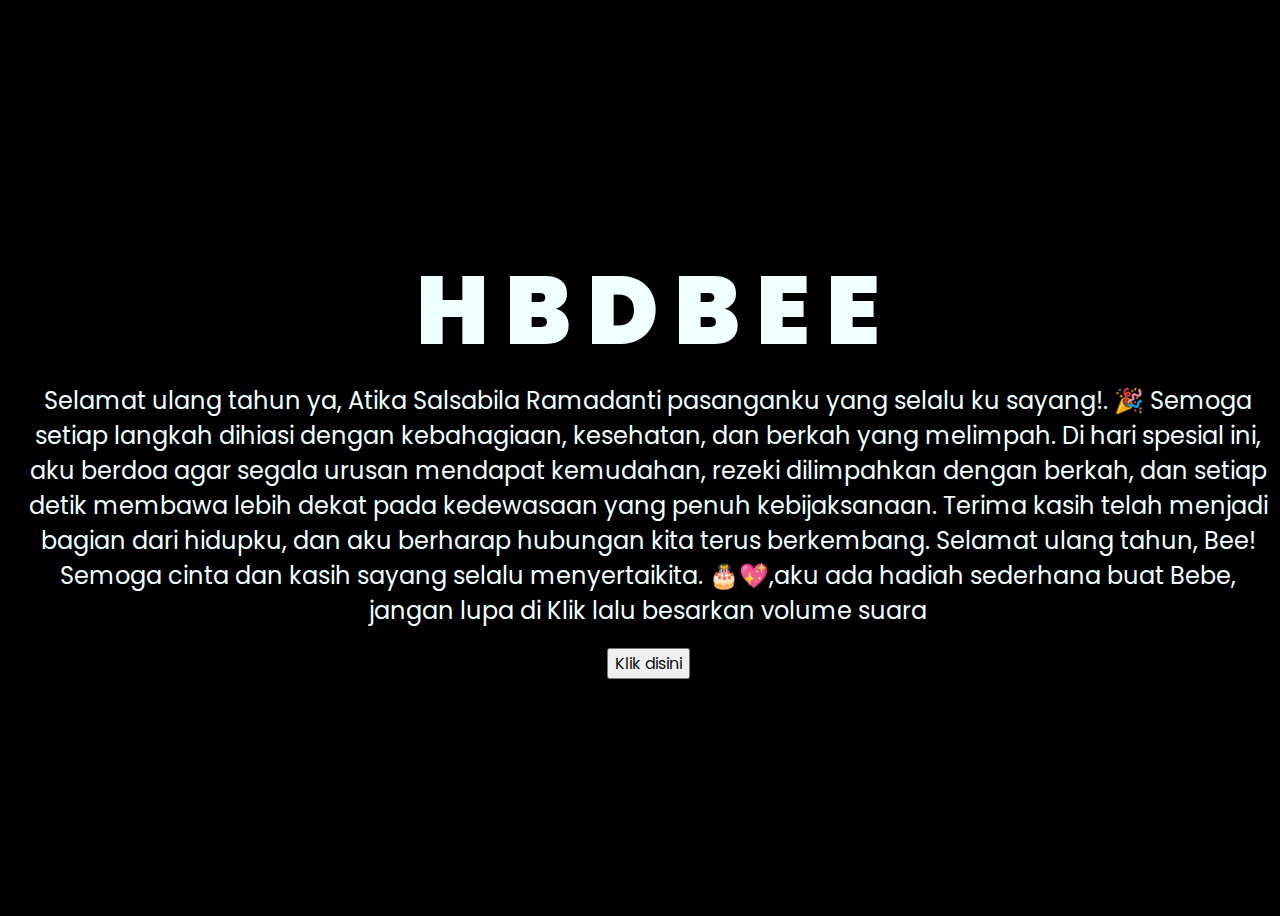
<file: kado-main/index.html>
<!DOCTYPE html>
<html lang="en">
<head>
    <meta charset="UTF-8">
    <meta http-equiv="X-UA-Compatible" content="IE=edge">
    <meta name="viewport" content="width=device-width, initial-scale=1.0">
    <link rel="stylesheet" href="css/style.css">
    <link rel="icon" href="img/flowers.png" type="image/x-icon">
    <title>Flowers</title>
</head>
<body>
    <div class="greetings">
    <!-- silahkan menambah kata sesuai keinginan dengan <span>text...</span -->
        <span>H</span>
        <span>B</span>
        <span>D</span>
        <span>B</span>
        <span>E</span>
        <span>E</span>
    </div>
    <div class="description">
        <span>Selamat ulang tahun ya, Atika Salsabila Ramadanti pasanganku yang selalu ku sayang!. 🎉
            
            Semoga setiap langkah dihiasi dengan kebahagiaan, kesehatan, dan berkah yang melimpah. Di hari spesial ini, 
            aku berdoa agar segala urusan mendapat kemudahan, rezeki dilimpahkan dengan berkah, 
            dan setiap detik membawa lebih dekat pada kedewasaan yang penuh kebijaksanaan.
            
            Terima kasih telah menjadi bagian dari hidupku, dan aku berharap hubungan kita terus berkembang. Selamat ulang tahun, Bee! Semoga cinta dan kasih sayang selalu menyertaikita. 🎂💖,aku ada hadiah sederhana buat Bebe, jangan lupa di Klik lalu besarkan volume suara </span>
    </div>
    <div class="button">
        <button>
            <a href="flower.html">Klik disini</a>
        </button>
        
    </div>
</body>
</html>
</file>
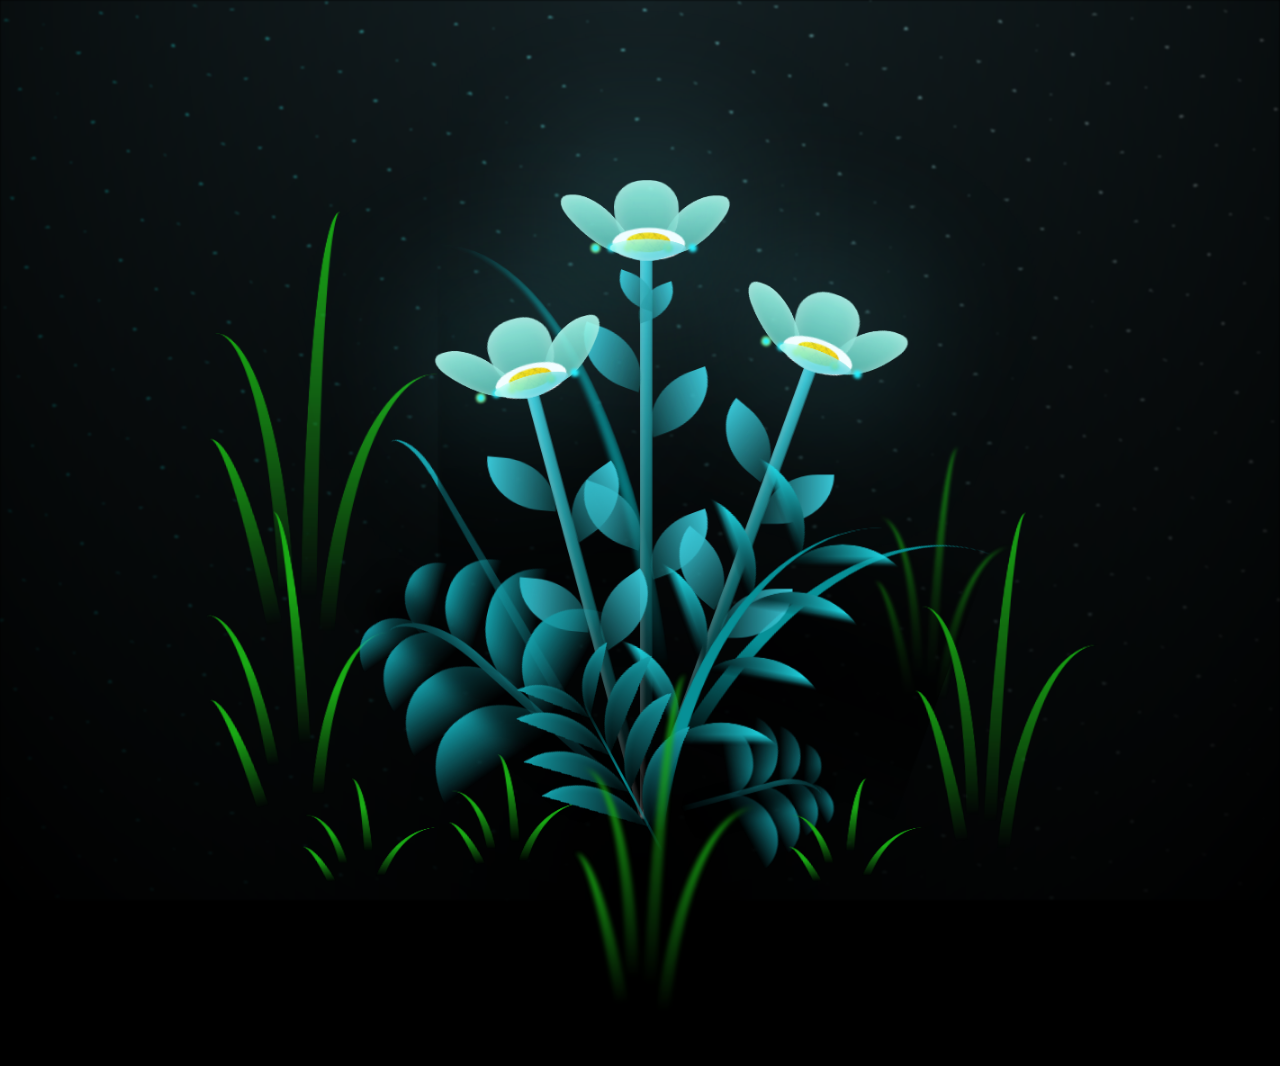
<file: kado-main/flower.html>
<!DOCTYPE html>
<html lang="en">
<head>
    <meta charset="UTF-8">
    <meta http-equiv="X-UA-Compatible" content="IE=edge">
    <meta name="viewport" content="width=device-width, initial-scale=1.0">
    <link rel="stylesheet" href="css/main.css">
    <link rel="icon" href="img/flowers.png" type="image/x-icon">
    <title>Selamat ulangtahun</title>
    
</head>
<body class="container">
  
  <!-- Pembuat code: https://codepen.io/mdusmanansari/pen/BamepLe -->
    <div class="night"></div>
    <div class="flowers">
      <div class="flower flower--1">
        <div class="flower__leafs flower__leafs--1">
          <div class="flower__leaf flower__leaf--1"></div>
          <div class="flower__leaf flower__leaf--2"></div>
          <div class="flower__leaf flower__leaf--3"></div>
          <div class="flower__leaf flower__leaf--4"></div>
          <div class="flower__white-circle"></div>
  
          <div class="flower__light flower__light--1"></div>
          <div class="flower__light flower__light--2"></div>
          <div class="flower__light flower__light--3"></div>
          <div class="flower__light flower__light--4"></div>
          <div class="flower__light flower__light--5"></div>
          <div class="flower__light flower__light--6"></div>
          <div class="flower__light flower__light--7"></div>
          <div class="flower__light flower__light--8"></div>
  
        </div>
        <div class="flower__line">
          <div class="flower__line__leaf flower__line__leaf--1"></div>
          <div class="flower__line__leaf flower__line__leaf--2"></div>
          <div class="flower__line__leaf flower__line__leaf--3"></div>
          <div class="flower__line__leaf flower__line__leaf--4"></div>
          <div class="flower__line__leaf flower__line__leaf--5"></div>
          <div class="flower__line__leaf flower__line__leaf--6"></div>
        </div>
      </div>
  
      <div class="flower flower--2">
        <div class="flower__leafs flower__leafs--2">
          <div class="flower__leaf flower__leaf--1"></div>
          <div class="flower__leaf flower__leaf--2"></div>
          <div class="flower__leaf flower__leaf--3"></div>
          <div class="flower__leaf flower__leaf--4"></div>
          <div class="flower__white-circle"></div>
  
          <div class="flower__light flower__light--1"></div>
          <div class="flower__light flower__light--2"></div>
          <div class="flower__light flower__light--3"></div>
          <div class="flower__light flower__light--4"></div>
          <div class="flower__light flower__light--5"></div>
          <div class="flower__light flower__light--6"></div>
          <div class="flower__light flower__light--7"></div>
          <div class="flower__light flower__light--8"></div>
  
        </div>
        <div class="flower__line">
          <div class="flower__line__leaf flower__line__leaf--1"></div>
          <div class="flower__line__leaf flower__line__leaf--2"></div>
          <div class="flower__line__leaf flower__line__leaf--3"></div>
          <div class="flower__line__leaf flower__line__leaf--4"></div>
        </div>
      </div>
  
      <div class="flower flower--3">
        <div class="flower__leafs flower__leafs--3">
          <div class="flower__leaf flower__leaf--1"></div>
          <div class="flower__leaf flower__leaf--2"></div>
          <div class="flower__leaf flower__leaf--3"></div>
          <div class="flower__leaf flower__leaf--4"></div>
          <div class="flower__white-circle"></div>
  
          <div class="flower__light flower__light--1"></div>
          <div class="flower__light flower__light--2"></div>
          <div class="flower__light flower__light--3"></div>
          <div class="flower__light flower__light--4"></div>
          <div class="flower__light flower__light--5"></div>
          <div class="flower__light flower__light--6"></div>
          <div class="flower__light flower__light--7"></div>
          <div class="flower__light flower__light--8"></div>
  
        </div>
        <div class="flower__line">
          <div class="flower__line__leaf flower__line__leaf--1"></div>
          <div class="flower__line__leaf flower__line__leaf--2"></div>
          <div class="flower__line__leaf flower__line__leaf--3"></div>
          <div class="flower__line__leaf flower__line__leaf--4"></div>
        </div>
      </div>
  
      <div class="grow-ans" style="--d:1.2s">
        <div class="flower__g-long">
          <div class="flower__g-long__top"></div>
          <div class="flower__g-long__bottom"></div>
        </div>
      </div>
  
      <div class="growing-grass">
        <div class="flower__grass flower__grass--1">
          <div class="flower__grass--top"></div>
          <div class="flower__grass--bottom"></div>
          <div class="flower__grass__leaf flower__grass__leaf--1"></div>
          <div class="flower__grass__leaf flower__grass__leaf--2"></div>
          <div class="flower__grass__leaf flower__grass__leaf--3"></div>
          <div class="flower__grass__leaf flower__grass__leaf--4"></div>
          <div class="flower__grass__leaf flower__grass__leaf--5"></div>
          <div class="flower__grass__leaf flower__grass__leaf--6"></div>
          <div class="flower__grass__leaf flower__grass__leaf--7"></div>
          <div class="flower__grass__leaf flower__grass__leaf--8"></div>
          <div class="flower__grass__overlay"></div>
        </div>
      </div>
  
      <div class="growing-grass">
        <div class="flower__grass flower__grass--2">
          <div class="flower__grass--top"></div>
          <div class="flower__grass--bottom"></div>
          <div class="flower__grass__leaf flower__grass__leaf--1"></div>
          <div class="flower__grass__leaf flower__grass__leaf--2"></div>
          <div class="flower__grass__leaf flower__grass__leaf--3"></div>
          <div class="flower__grass__leaf flower__grass__leaf--4"></div>
          <div class="flower__grass__leaf flower__grass__leaf--5"></div>
          <div class="flower__grass__leaf flower__grass__leaf--6"></div>
          <div class="flower__grass__leaf flower__grass__leaf--7"></div>
          <div class="flower__grass__leaf flower__grass__leaf--8"></div>
          <div class="flower__grass__overlay"></div>
        </div>
      </div>
  
      <div class="grow-ans" style="--d:2.4s">
        <div class="flower__g-right flower__g-right--1">
          <div class="leaf"></div>
        </div>
      </div>
  
      <div class="grow-ans" style="--d:2.8s">
        <div class="flower__g-right flower__g-right--2">
          <div class="leaf"></div>
        </div>
      </div>
  
      <div class="grow-ans" style="--d:2.8s">
        <div class="flower__g-front">
          <div class="flower__g-front__leaf-wrapper flower__g-front__leaf-wrapper--1">
            <div class="flower__g-front__leaf"></div>
          </div>
          <div class="flower__g-front__leaf-wrapper flower__g-front__leaf-wrapper--2">
            <div class="flower__g-front__leaf"></div>
          </div>
          <div class="flower__g-front__leaf-wrapper flower__g-front__leaf-wrapper--3">
            <div class="flower__g-front__leaf"></div>
          </div>
          <div class="flower__g-front__leaf-wrapper flower__g-front__leaf-wrapper--4">
            <div class="flower__g-front__leaf"></div>
          </div>
          <div class="flower__g-front__leaf-wrapper flower__g-front__leaf-wrapper--5">
            <div class="flower__g-front__leaf"></div>
          </div>
          <div class="flower__g-front__leaf-wrapper flower__g-front__leaf-wrapper--6">
            <div class="flower__g-front__leaf"></div>
          </div>
          <div class="flower__g-front__leaf-wrapper flower__g-front__leaf-wrapper--7">
            <div class="flower__g-front__leaf"></div>
          </div>
          <div class="flower__g-front__leaf-wrapper flower__g-front__leaf-wrapper--8">
            <div class="flower__g-front__leaf"></div>
          </div>
          <div class="flower__g-front__line"></div>
        </div>
      </div>
  
      <div class="grow-ans" style="--d:3.2s">
        <div class="flower__g-fr">
          <div class="leaf"></div>
          <div class="flower__g-fr__leaf flower__g-fr__leaf--1"></div>
          <div class="flower__g-fr__leaf flower__g-fr__leaf--2"></div>
          <div class="flower__g-fr__leaf flower__g-fr__leaf--3"></div>
          <div class="flower__g-fr__leaf flower__g-fr__leaf--4"></div>
          <div class="flower__g-fr__leaf flower__g-fr__leaf--5"></div>
          <div class="flower__g-fr__leaf flower__g-fr__leaf--6"></div>
          <div class="flower__g-fr__leaf flower__g-fr__leaf--7"></div>
          <div class="flower__g-fr__leaf flower__g-fr__leaf--8"></div>
        </div>
      </div>
  
      <div class="long-g long-g--0">
        <div class="grow-ans" style="--d:3s">
          <div class="leaf leaf--0"></div>
        </div>
        <div class="grow-ans" style="--d:2.2s">
          <div class="leaf leaf--1"></div>
        </div>
        <div class="grow-ans" style="--d:3.4s">
          <div class="leaf leaf--2"></div>
        </div>
        <div class="grow-ans" style="--d:3.6s">
          <div class="leaf leaf--3"></div>
        </div>
      </div>
  
      <div class="long-g long-g--1">
        <div class="grow-ans" style="--d:3.6s">
          <div class="leaf leaf--0"></div>
        </div>
        <div class="grow-ans" style="--d:3.8s">
          <div class="leaf leaf--1"></div>
        </div>
        <div class="grow-ans" style="--d:4s">
          <div class="leaf leaf--2"></div>
        </div>
        <div class="grow-ans" style="--d:4.2s">
          <div class="leaf leaf--3"></div>
        </div>
      </div>
  
      <div class="long-g long-g--2">
        <div class="grow-ans" style="--d:4s">
          <div class="leaf leaf--0"></div>
        </div>
        <div class="grow-ans" style="--d:4.2s">
          <div class="leaf leaf--1"></div>
        </div>
        <div class="grow-ans" style="--d:4.4s">
          <div class="leaf leaf--2"></div>
        </div>
        <div class="grow-ans" style="--d:4.6s">
          <div class="leaf leaf--3"></div>
        </div>
      </div>
  
      <div class="long-g long-g--3">
        <div class="grow-ans" style="--d:4s">
          <div class="leaf leaf--0"></div>
        </div>
        <div class="grow-ans" style="--d:4.2s">
          <div class="leaf leaf--1"></div>
        </div>
        <div class="grow-ans" style="--d:3s">
          <div class="leaf leaf--2"></div>
        </div>
        <div class="grow-ans" style="--d:3.6s">
          <div class="leaf leaf--3"></div>
        </div>
      </div>
  
      <div class="long-g long-g--4">
        <div class="grow-ans" style="--d:4s">
          <div class="leaf leaf--0"></div>
        </div>
        <div class="grow-ans" style="--d:4.2s">
          <div class="leaf leaf--1"></div>
        </div>
        <div class="grow-ans" style="--d:3s">
          <div class="leaf leaf--2"></div>
        </div>
        <div class="grow-ans" style="--d:3.6s">
          <div class="leaf leaf--3"></div>
        </div>
      </div>
  
      <div class="long-g long-g--5">
        <div class="grow-ans" style="--d:4s">
          <div class="leaf leaf--0"></div>
        </div>
        <div class="grow-ans" style="--d:4.2s">
          <div class="leaf leaf--1"></div>
        </div>
        <div class="grow-ans" style="--d:3s">
          <div class="leaf leaf--2"></div>
        </div>
        <div class="grow-ans" style="--d:3.6s">
          <div class="leaf leaf--3"></div>
        </div>
      </div>
  
      <div class="long-g long-g--6">
        <div class="grow-ans" style="--d:4.2s">
          <div class="leaf leaf--0"></div>
        </div>
        <div class="grow-ans" style="--d:4.4s">
          <div class="leaf leaf--1"></div>
        </div>
        <div class="grow-ans" style="--d:4.6s">
          <div class="leaf leaf--2"></div>
        </div>
        <div class="grow-ans" style="--d:4.8s">
          <div class="leaf leaf--3"></div>
        </div>
      </div>
  
      <div class="long-g long-g--7">
        <div class="grow-ans" style="--d:3s">
          <div class="leaf leaf--0"></div>
        </div>
        <div class="grow-ans" style="--d:3.2s">
          <div class="leaf leaf--1"></div>
        </div>
        <div class="grow-ans" style="--d:3.5s">
          <div class="leaf leaf--2"></div>
        </div>
        <div class="grow-ans" style="--d:3.6s">
          <div class="leaf leaf--3"></div>
        </div>
      </div>
    </div>

    <script src="main.js"></script>
     
    <body class="container" onclick="playAudio()">
      <!-- ... (your existing HTML) ... -->
    
      <audio id="myAudio" loop>
        <source src="mygrl.mp3" type="audio/mp3">
      </audio>
    
      <script>
        function playAudio() {
          var audio = document.getElementById('myAudio');
          audio.play();
        }
      </script>
    </body>
</html>
</file>
<file: kado-main/css/style.css>
@import url('https://fonts.googleapis.com/css2?family=Poppins:ital,wght@0,500;1,900&display=swap');
*{
    font-family: 'Poppins',cursive;
}
body{
    color: azure;
    width: 100%;
    height: 100vh;
    display: flex;
    flex-direction: column;
    align-items: center;
    justify-content: center;
    background-color: black;
}
.greetings{
    font-size: 6rem;
    font-weight: 900;
}
.greetings > span{
    animation: glow 2.5s ease-in-out infinite;
}
@keyframes glow{
    0%, 100%{
        color: #fff;
        text-shadow: 0 0 12px #39c6d6, 0 0 50px #39c6d6, 0 0 100px #39c6d6;
    }
    10%, 90%{
        color: #111;
        text-shadow: none;
    }
}
.greetings > span:nth-child(2){
    animation-delay: .2s ;
}
.greetings > span:nth-child(3){
    animation-delay: .4s ;
}
.greetings > span:nth-child(4){
    animation-delay: .6s;
}
.greetings > span:nth-child(5){
    animation-delay: .8s;
}

.description{
    font-size: 1.5rem;
    margin-bottom: 20px;
    margin-right: 20px;
    margin-left: 20px;
    text-align: center;
}

.button a{
    text-decoration: none;
    font-size: 1rem;
    color: #111;
}

@media screen and (max-width:574px){
    .greetings{
        display: block;
        font-size: 3rem;
        font-weight: 500;
        text-align: center;
    }
    .description{
        font-size: 1rem;
    }
    
    .button a{
        font-size: .5rem;
    }
}
</file>
<file: kado-main/css/main.css>
*,
*::after,
*::before {
  padding: 0;
  margin: 0;
  box-sizing: border-box;
}

:root {
  --dark-color: #000;
}

body {
  display: flex;
  align-items: flex-end;
  justify-content: center;
  min-height: 100vh;
  background-color: var(--dark-color);
  overflow: hidden;
  perspective: 1000px;
}

.night {
  position: fixed;
  left: 50%;
  top: 0;
  transform: translateX(-50%);
  width: 100%;
  height: 100%;
  filter: blur(0.1vmin);
  background-image: radial-gradient(ellipse at top, transparent 0%, var(--dark-color)), radial-gradient(ellipse at bottom, var(--dark-color), rgba(145, 233, 255, 0.2)), repeating-linear-gradient(220deg, rgb(0, 0, 0) 0px, rgb(0, 0, 0) 19px, transparent 19px, transparent 22px), repeating-linear-gradient(189deg, rgb(0, 0, 0) 0px, rgb(0, 0, 0) 19px, transparent 19px, transparent 22px), repeating-linear-gradient(148deg, rgb(0, 0, 0) 0px, rgb(0, 0, 0) 19px, transparent 19px, transparent 22px), linear-gradient(90deg, rgb(0, 255, 250), rgb(240, 240, 240));
}

.flowers {
  position: relative;
  transform: scale(0.9);
}

.flower {
  position: absolute;
  bottom: 10vmin;
  transform-origin: bottom center;
  z-index: 10;
  --fl-speed: 0.8s;
}
.flower--1 {
  -webkit-animation: moving-flower-1 4s linear infinite;
          animation: moving-flower-1 4s linear infinite;
}
.flower--1 .flower__line {
  height: 70vmin;
  -webkit-animation-delay: 0.3s;
          animation-delay: 0.3s;
}
.flower--1 .flower__line__leaf--1 {
  -webkit-animation: blooming-leaf-right var(--fl-speed) 1.6s backwards;
          animation: blooming-leaf-right var(--fl-speed) 1.6s backwards;
}
.flower--1 .flower__line__leaf--2 {
  -webkit-animation: blooming-leaf-right var(--fl-speed) 1.4s backwards;
          animation: blooming-leaf-right var(--fl-speed) 1.4s backwards;
}
.flower--1 .flower__line__leaf--3 {
  -webkit-animation: blooming-leaf-left var(--fl-speed) 1.2s backwards;
          animation: blooming-leaf-left var(--fl-speed) 1.2s backwards;
}
.flower--1 .flower__line__leaf--4 {
  -webkit-animation: blooming-leaf-left var(--fl-speed) 1s backwards;
          animation: blooming-leaf-left var(--fl-speed) 1s backwards;
}
.flower--1 .flower__line__leaf--5 {
  -webkit-animation: blooming-leaf-right var(--fl-speed) 1.8s backwards;
          animation: blooming-leaf-right var(--fl-speed) 1.8s backwards;
}
.flower--1 .flower__line__leaf--6 {
  -webkit-animation: blooming-leaf-left var(--fl-speed) 2s backwards;
          animation: blooming-leaf-left var(--fl-speed) 2s backwards;
}
.flower--2 {
  left: 50%;
  transform: rotate(20deg);
  -webkit-animation: moving-flower-2 4s linear infinite;
          animation: moving-flower-2 4s linear infinite;
}
.flower--2 .flower__line {
  height: 60vmin;
  -webkit-animation-delay: 0.6s;
          animation-delay: 0.6s;
}
.flower--2 .flower__line__leaf--1 {
  -webkit-animation: blooming-leaf-right var(--fl-speed) 1.9s backwards;
          animation: blooming-leaf-right var(--fl-speed) 1.9s backwards;
}
.flower--2 .flower__line__leaf--2 {
  -webkit-animation: blooming-leaf-right var(--fl-speed) 1.7s backwards;
          animation: blooming-leaf-right var(--fl-speed) 1.7s backwards;
}
.flower--2 .flower__line__leaf--3 {
  -webkit-animation: blooming-leaf-left var(--fl-speed) 1.5s backwards;
          animation: blooming-leaf-left var(--fl-speed) 1.5s backwards;
}
.flower--2 .flower__line__leaf--4 {
  -webkit-animation: blooming-leaf-left var(--fl-speed) 1.3s backwards;
          animation: blooming-leaf-left var(--fl-speed) 1.3s backwards;
}
.flower--3 {
  left: 50%;
  transform: rotate(-15deg);
  -webkit-animation: moving-flower-3 4s linear infinite;
          animation: moving-flower-3 4s linear infinite;
}
.flower--3 .flower__line {
  -webkit-animation-delay: 0.9s;
          animation-delay: 0.9s;
}
.flower--3 .flower__line__leaf--1 {
  -webkit-animation: blooming-leaf-right var(--fl-speed) 2.5s backwards;
          animation: blooming-leaf-right var(--fl-speed) 2.5s backwards;
}
.flower--3 .flower__line__leaf--2 {
  -webkit-animation: blooming-leaf-right var(--fl-speed) 2.3s backwards;
          animation: blooming-leaf-right var(--fl-speed) 2.3s backwards;
}
.flower--3 .flower__line__leaf--3 {
  -webkit-animation: blooming-leaf-left var(--fl-speed) 2.1s backwards;
          animation: blooming-leaf-left var(--fl-speed) 2.1s backwards;
}
.flower--3 .flower__line__leaf--4 {
  -webkit-animation: blooming-leaf-left var(--fl-speed) 1.9s backwards;
          animation: blooming-leaf-left var(--fl-speed) 1.9s backwards;
}
.flower__leafs {
  position: relative;
  -webkit-animation: blooming-flower 2s backwards;
          animation: blooming-flower 2s backwards;
}
.flower__leafs--1 {
  -webkit-animation-delay: 1.1s;
          animation-delay: 1.1s;
}
.flower__leafs--2 {
  -webkit-animation-delay: 1.4s;
          animation-delay: 1.4s;
}
.flower__leafs--3 {
  -webkit-animation-delay: 1.7s;
          animation-delay: 1.7s;
}
.flower__leafs::after {
  content: "";
  position: absolute;
  left: 0;
  top: 0;
  transform: translate(-50%, -100%);
  width: 8vmin;
  height: 8vmin;
  background-color: #6bf0ff;
  filter: blur(10vmin);
}
.flower__leaf {
  position: absolute;
  bottom: 0;
  left: 50%;
  width: 8vmin;
  height: 11vmin;
  border-radius: 51% 49% 47% 53%/44% 45% 55% 69%;
  background-color: #a7ffee;
  background-image: linear-gradient(to top, #54b8aa, #a7ffee);
  transform-origin: bottom center;
  opacity: 0.9;
  box-shadow: inset 0 0 2vmin rgba(255, 255, 255, 0.5);
}
.flower__leaf--1 {
  transform: translate(-10%, 1%) rotateY(40deg) rotateX(-50deg);
}
.flower__leaf--2 {
  transform: translate(-50%, -4%) rotateX(40deg);
}
.flower__leaf--3 {
  transform: translate(-90%, 0%) rotateY(45deg) rotateX(50deg);
}
.flower__leaf--4 {
  width: 8vmin;
  height: 8vmin;
  transform-origin: bottom left;
  border-radius: 4vmin 10vmin 4vmin 4vmin;
  transform: translate(0%, 18%) rotateX(70deg) rotate(-43deg);
  background-image: linear-gradient(to top, #39c6d6, #a7ffee);
  z-index: 1;
  opacity: 0.8;
}
.flower__white-circle {
  position: absolute;
  left: -3.5vmin;
  top: -3vmin;
  width: 9vmin;
  height: 4vmin;
  border-radius: 50%;
  background-color: #fff;
}
.flower__white-circle::after {
  content: "";
  position: absolute;
  left: 50%;
  top: 45%;
  transform: translate(-50%, -50%);
  width: 60%;
  height: 60%;
  border-radius: inherit;
  background-image: repeating-linear-gradient(135deg, rgba(0, 0, 0, 0.03) 0px, rgba(0, 0, 0, 0.03) 1px, transparent 1px, transparent 12px), repeating-linear-gradient(45deg, rgba(0, 0, 0, 0.03) 0px, rgba(0, 0, 0, 0.03) 1px, transparent 1px, transparent 12px), repeating-linear-gradient(67.5deg, rgba(0, 0, 0, 0.03) 0px, rgba(0, 0, 0, 0.03) 1px, transparent 1px, transparent 12px), repeating-linear-gradient(135deg, rgba(0, 0, 0, 0.03) 0px, rgba(0, 0, 0, 0.03) 1px, transparent 1px, transparent 12px), repeating-linear-gradient(45deg, rgba(0, 0, 0, 0.03) 0px, rgba(0, 0, 0, 0.03) 1px, transparent 1px, transparent 12px), repeating-linear-gradient(112.5deg, rgba(0, 0, 0, 0.03) 0px, rgba(0, 0, 0, 0.03) 1px, transparent 1px, transparent 12px), repeating-linear-gradient(112.5deg, rgba(0, 0, 0, 0.03) 0px, rgba(0, 0, 0, 0.03) 1px, transparent 1px, transparent 12px), repeating-linear-gradient(45deg, rgba(0, 0, 0, 0.03) 0px, rgba(0, 0, 0, 0.03) 1px, transparent 1px, transparent 12px), repeating-linear-gradient(22.5deg, rgba(0, 0, 0, 0.03) 0px, rgba(0, 0, 0, 0.03) 1px, transparent 1px, transparent 12px), repeating-linear-gradient(45deg, rgba(0, 0, 0, 0.03) 0px, rgba(0, 0, 0, 0.03) 1px, transparent 1px, transparent 12px), repeating-linear-gradient(22.5deg, rgba(0, 0, 0, 0.03) 0px, rgba(0, 0, 0, 0.03) 1px, transparent 1px, transparent 12px), repeating-linear-gradient(135deg, rgba(0, 0, 0, 0.03) 0px, rgba(0, 0, 0, 0.03) 1px, transparent 1px, transparent 12px), repeating-linear-gradient(157.5deg, rgba(0, 0, 0, 0.03) 0px, rgba(0, 0, 0, 0.03) 1px, transparent 1px, transparent 12px), repeating-linear-gradient(67.5deg, rgba(0, 0, 0, 0.03) 0px, rgba(0, 0, 0, 0.03) 1px, transparent 1px, transparent 12px), repeating-linear-gradient(67.5deg, rgba(0, 0, 0, 0.03) 0px, rgba(0, 0, 0, 0.03) 1px, transparent 1px, transparent 12px), linear-gradient(90deg, rgb(255, 235, 18), rgb(255, 206, 0));
}
.flower__line {
  height: 55vmin;
  width: 1.5vmin;
  background-image: linear-gradient(to left, rgba(0, 0, 0, 0.2), transparent, rgba(255, 255, 255, 0.2)), linear-gradient(to top, transparent 10%, #14757a, #39c6d6);
  box-shadow: inset 0 0 2px rgba(0, 0, 0, 0.5);
  -webkit-animation: grow-flower-tree 4s backwards;
          animation: grow-flower-tree 4s backwards;
}
.flower__line__leaf {
  --w: 7vmin;
  --h: calc(var(--w) + 2vmin);
  position: absolute;
  top: 20%;
  left: 90%;
  width: var(--w);
  height: var(--h);
  border-top-right-radius: var(--h);
  border-bottom-left-radius: var(--h);
  background-image: linear-gradient(to top, rgba(20, 117, 122, 0.4), #39c6d6);
}
.flower__line__leaf--1 {
  transform: rotate(70deg) rotateY(30deg);
}
.flower__line__leaf--2 {
  top: 45%;
  transform: rotate(70deg) rotateY(30deg);
}
.flower__line__leaf--3, .flower__line__leaf--4, .flower__line__leaf--6 {
  border-top-right-radius: 0;
  border-bottom-left-radius: 0;
  border-top-left-radius: var(--h);
  border-bottom-right-radius: var(--h);
  left: -460%;
  top: 12%;
  transform: rotate(-70deg) rotateY(30deg);
}
.flower__line__leaf--4 {
  top: 40%;
}
.flower__line__leaf--5 {
  top: 0;
  transform-origin: left;
  transform: rotate(70deg) rotateY(30deg) scale(0.6);
}
.flower__line__leaf--6 {
  top: -2%;
  left: -450%;
  transform-origin: right;
  transform: rotate(-70deg) rotateY(30deg) scale(0.6);
}
.flower__light {
  position: absolute;
  bottom: 0vmin;
  width: 1vmin;
  height: 1vmin;
  background-color: rgb(255, 251, 0);
  border-radius: 50%;
  filter: blur(0.2vmin);
  -webkit-animation: light-ans 4s linear infinite backwards;
          animation: light-ans 4s linear infinite backwards;
}
.flower__light:nth-child(odd) {
  background-color: #23f0ff;
}
.flower__light--1 {
  left: -2vmin;
  -webkit-animation-delay: 1s;
          animation-delay: 1s;
}
.flower__light--2 {
  left: 3vmin;
  -webkit-animation-delay: 0.5s;
          animation-delay: 0.5s;
}
.flower__light--3 {
  left: -6vmin;
  -webkit-animation-delay: 0.3s;
          animation-delay: 0.3s;
}
.flower__light--4 {
  left: 6vmin;
  -webkit-animation-delay: 0.9s;
          animation-delay: 0.9s;
}
.flower__light--5 {
  left: -1vmin;
  -webkit-animation-delay: 1.5s;
          animation-delay: 1.5s;
}
.flower__light--6 {
  left: -4vmin;
  -webkit-animation-delay: 3s;
          animation-delay: 3s;
}
.flower__light--7 {
  left: 3vmin;
  -webkit-animation-delay: 2s;
          animation-delay: 2s;
}
.flower__light--8 {
  left: -6vmin;
  -webkit-animation-delay: 3.5s;
          animation-delay: 3.5s;
}
.flower__grass {
  --c: #159faa;
  --line-w: 1.5vmin;
  position: absolute;
  bottom: 12vmin;
  left: -7vmin;
  display: flex;
  flex-direction: column;
  align-items: flex-end;
  z-index: 20;
  transform-origin: bottom center;
  transform: rotate(-48deg) rotateY(40deg);
}
.flower__grass--1 {
  -webkit-animation: moving-grass 2s linear infinite;
          animation: moving-grass 2s linear infinite;
}
.flower__grass--2 {
  left: 2vmin;
  bottom: 10vmin;
  transform: scale(0.5) rotate(75deg) rotateX(10deg) rotateY(-200deg);
  opacity: 0.8;
  z-index: 0;
  -webkit-animation: moving-grass--2 1.5s linear infinite;
          animation: moving-grass--2 1.5s linear infinite;
}
.flower__grass--top {
  width: 7vmin;
  height: 10vmin;
  border-top-right-radius: 100%;
  border-right: var(--line-w) solid var(--c);
  transform-origin: bottom center;
  transform: rotate(-2deg);
}
.flower__grass--bottom {
  margin-top: -2px;
  width: var(--line-w);
  height: 25vmin;
  background-image: linear-gradient(to top, transparent, var(--c));
}
.flower__grass__leaf {
  --size: 10vmin;
  position: absolute;
  width: calc(var(--size) * 2.1);
  height: var(--size);
  border-top-left-radius: var(--size);
  border-top-right-radius: var(--size);
  background-image: linear-gradient(to top, transparent, transparent 30%, var(--c));
  z-index: 100;
}
.flower__grass__leaf--1 {
  top: -6%;
  left: 30%;
  --size: 6vmin;
  transform: rotate(-20deg);
  -webkit-animation: growing-grass-ans--1 2s 2.6s backwards;
          animation: growing-grass-ans--1 2s 2.6s backwards;
}
@-webkit-keyframes growing-grass-ans--1 {
  0% {
    transform-origin: bottom left;
    transform: rotate(-20deg) scale(0);
  }
}
@keyframes growing-grass-ans--1 {
  0% {
    transform-origin: bottom left;
    transform: rotate(-20deg) scale(0);
  }
}
.flower__grass__leaf--2 {
  top: -5%;
  left: -110%;
  --size: 6vmin;
  transform: rotate(10deg);
  -webkit-animation: growing-grass-ans--2 2s 2.4s linear backwards;
          animation: growing-grass-ans--2 2s 2.4s linear backwards;
}
@-webkit-keyframes growing-grass-ans--2 {
  0% {
    transform-origin: bottom right;
    transform: rotate(10deg) scale(0);
  }
}
@keyframes growing-grass-ans--2 {
  0% {
    transform-origin: bottom right;
    transform: rotate(10deg) scale(0);
  }
}
.flower__grass__leaf--3 {
  top: 5%;
  left: 60%;
  --size: 8vmin;
  transform: rotate(-18deg) rotateX(-20deg);
  -webkit-animation: growing-grass-ans--3 2s 2.2s linear backwards;
          animation: growing-grass-ans--3 2s 2.2s linear backwards;
}
@-webkit-keyframes growing-grass-ans--3 {
  0% {
    transform-origin: bottom left;
    transform: rotate(-18deg) rotateX(-20deg) scale(0);
  }
}
@keyframes growing-grass-ans--3 {
  0% {
    transform-origin: bottom left;
    transform: rotate(-18deg) rotateX(-20deg) scale(0);
  }
}
.flower__grass__leaf--4 {
  top: 6%;
  left: -135%;
  --size: 8vmin;
  transform: rotate(2deg);
  -webkit-animation: growing-grass-ans--4 2s 2s linear backwards;
          animation: growing-grass-ans--4 2s 2s linear backwards;
}
@-webkit-keyframes growing-grass-ans--4 {
  0% {
    transform-origin: bottom right;
    transform: rotate(2deg) scale(0);
  }
}
@keyframes growing-grass-ans--4 {
  0% {
    transform-origin: bottom right;
    transform: rotate(2deg) scale(0);
  }
}
.flower__grass__leaf--5 {
  top: 20%;
  left: 60%;
  --size: 10vmin;
  transform: rotate(-24deg) rotateX(-20deg);
  -webkit-animation: growing-grass-ans--5 2s 1.8s linear backwards;
          animation: growing-grass-ans--5 2s 1.8s linear backwards;
}
@-webkit-keyframes growing-grass-ans--5 {
  0% {
    transform-origin: bottom left;
    transform: rotate(-24deg) rotateX(-20deg) scale(0);
  }
}
@keyframes growing-grass-ans--5 {
  0% {
    transform-origin: bottom left;
    transform: rotate(-24deg) rotateX(-20deg) scale(0);
  }
}
.flower__grass__leaf--6 {
  top: 22%;
  left: -180%;
  --size: 10vmin;
  transform: rotate(10deg);
  -webkit-animation: growing-grass-ans--6 2s 1.6s linear backwards;
          animation: growing-grass-ans--6 2s 1.6s linear backwards;
}
@-webkit-keyframes growing-grass-ans--6 {
  0% {
    transform-origin: bottom right;
    transform: rotate(10deg) scale(0);
  }
}
@keyframes growing-grass-ans--6 {
  0% {
    transform-origin: bottom right;
    transform: rotate(10deg) scale(0);
  }
}
.flower__grass__leaf--7 {
  top: 39%;
  left: 70%;
  --size: 10vmin;
  transform: rotate(-10deg);
  -webkit-animation: growing-grass-ans--7 2s 1.4s linear backwards;
          animation: growing-grass-ans--7 2s 1.4s linear backwards;
}
@-webkit-keyframes growing-grass-ans--7 {
  0% {
    transform-origin: bottom left;
    transform: rotate(-10deg) scale(0);
  }
}
@keyframes growing-grass-ans--7 {
  0% {
    transform-origin: bottom left;
    transform: rotate(-10deg) scale(0);
  }
}
.flower__grass__leaf--8 {
  top: 40%;
  left: -215%;
  --size: 11vmin;
  transform: rotate(10deg);
  -webkit-animation: growing-grass-ans--8 2s 1.2s linear backwards;
          animation: growing-grass-ans--8 2s 1.2s linear backwards;
}
@-webkit-keyframes growing-grass-ans--8 {
  0% {
    transform-origin: bottom right;
    transform: rotate(10deg) scale(0);
  }
}
@keyframes growing-grass-ans--8 {
  0% {
    transform-origin: bottom right;
    transform: rotate(10deg) scale(0);
  }
}
.flower__grass__overlay {
  position: absolute;
  top: -10%;
  right: 0%;
  width: 100%;
  height: 100%;
  background-color: rgba(0, 0, 0, 0.6);
  filter: blur(1.5vmin);
  z-index: 100;
}
.flower__g-long {
  --w: 2vmin;
  --h: 6vmin;
  --c: #159faa;
  position: absolute;
  bottom: 10vmin;
  left: -3vmin;
  transform-origin: bottom center;
  transform: rotate(-30deg) rotateY(-20deg);
  display: flex;
  flex-direction: column;
  align-items: flex-end;
  -webkit-animation: flower-g-long-ans 3s linear infinite;
          animation: flower-g-long-ans 3s linear infinite;
}
@-webkit-keyframes flower-g-long-ans {
  0%, 100% {
    transform: rotate(-30deg) rotateY(-20deg);
  }
  50% {
    transform: rotate(-32deg) rotateY(-20deg);
  }
}
@keyframes flower-g-long-ans {
  0%, 100% {
    transform: rotate(-30deg) rotateY(-20deg);
  }
  50% {
    transform: rotate(-32deg) rotateY(-20deg);
  }
}
.flower__g-long__top {
  top: calc(var(--h) * -1);
  width: calc(var(--w) + 1vmin);
  height: var(--h);
  border-top-right-radius: 100%;
  border-right: 0.7vmin solid var(--c);
  transform: translate(-0.7vmin, 1vmin);
}
.flower__g-long__bottom {
  width: var(--w);
  height: 50vmin;
  transform-origin: bottom center;
  background-image: linear-gradient(to top, transparent 30%, var(--c));
  box-shadow: inset 0 0 2px rgba(0, 0, 0, 0.5);
  -webkit-clip-path: polygon(35% 0, 65% 1%, 100% 100%, 0% 100%);
          clip-path: polygon(35% 0, 65% 1%, 100% 100%, 0% 100%);
}
.flower__g-right {
  position: absolute;
  bottom: 6vmin;
  left: -2vmin;
  transform-origin: bottom left;
  transform: rotate(20deg);
}
.flower__g-right .leaf {
  width: 30vmin;
  height: 50vmin;
  border-top-left-radius: 100%;
  border-left: 2vmin solid #079097;
  background-image: linear-gradient(to bottom, transparent, var(--dark-color) 60%);
  -webkit-mask-image: linear-gradient(to top, transparent 30%, #079097 60%);
}
.flower__g-right--1 {
  -webkit-animation: flower-g-right-ans 2.5s linear infinite;
          animation: flower-g-right-ans 2.5s linear infinite;
}
.flower__g-right--2 {
  left: 5vmin;
  transform: rotateY(-180deg);
  -webkit-animation: flower-g-right-ans--2 3s linear infinite;
          animation: flower-g-right-ans--2 3s linear infinite;
}
.flower__g-right--2 .leaf {
  height: 75vmin;
  filter: blur(0.3vmin);
  opacity: 0.8;
}
@-webkit-keyframes flower-g-right-ans {
  0%, 100% {
    transform: rotate(20deg);
  }
  50% {
    transform: rotate(24deg) rotateX(-20deg);
  }
}
@keyframes flower-g-right-ans {
  0%, 100% {
    transform: rotate(20deg);
  }
  50% {
    transform: rotate(24deg) rotateX(-20deg);
  }
}
@-webkit-keyframes flower-g-right-ans--2 {
  0%, 100% {
    transform: rotateY(-180deg) rotate(0deg) rotateX(-20deg);
  }
  50% {
    transform: rotateY(-180deg) rotate(6deg) rotateX(-20deg);
  }
}
@keyframes flower-g-right-ans--2 {
  0%, 100% {
    transform: rotateY(-180deg) rotate(0deg) rotateX(-20deg);
  }
  50% {
    transform: rotateY(-180deg) rotate(6deg) rotateX(-20deg);
  }
}
.flower__g-front {
  position: absolute;
  bottom: 6vmin;
  left: 2.5vmin;
  z-index: 100;
  transform-origin: bottom center;
  transform: rotate(-28deg) rotateY(30deg) scale(1.04);
  -webkit-animation: flower__g-front-ans 2s linear infinite;
          animation: flower__g-front-ans 2s linear infinite;
}
@-webkit-keyframes flower__g-front-ans {
  0%, 100% {
    transform: rotate(-28deg) rotateY(30deg) scale(1.04);
  }
  50% {
    transform: rotate(-35deg) rotateY(40deg) scale(1.04);
  }
}
@keyframes flower__g-front-ans {
  0%, 100% {
    transform: rotate(-28deg) rotateY(30deg) scale(1.04);
  }
  50% {
    transform: rotate(-35deg) rotateY(40deg) scale(1.04);
  }
}
.flower__g-front__line {
  width: 0.3vmin;
  height: 20vmin;
  background-image: linear-gradient(to top, transparent, #079097, transparent 100%);
  position: relative;
}
.flower__g-front__leaf-wrapper {
  position: absolute;
  top: 0;
  left: 0;
  transform-origin: bottom left;
  transform: rotate(10deg);
}
.flower__g-front__leaf-wrapper:nth-child(even) {
  left: 0vmin;
  transform: rotateY(-180deg) rotate(5deg);
  -webkit-animation: flower__g-front__leaf-left-ans 1s ease-in backwards;
          animation: flower__g-front__leaf-left-ans 1s ease-in backwards;
}
.flower__g-front__leaf-wrapper:nth-child(odd) {
  -webkit-animation: flower__g-front__leaf-ans 1s ease-in backwards;
          animation: flower__g-front__leaf-ans 1s ease-in backwards;
}
.flower__g-front__leaf-wrapper--1 {
  top: -8vmin;
  transform: scale(0.7);
  -webkit-animation: flower__g-front__leaf-ans 1s 5.5s ease-in backwards !important;
          animation: flower__g-front__leaf-ans 1s 5.5s ease-in backwards !important;
}
.flower__g-front__leaf-wrapper--2 {
  top: -8vmin;
  transform: rotateY(-180deg) scale(0.7) !important;
  -webkit-animation: flower__g-front__leaf-left-ans-2 1s 4.6s ease-in backwards !important;
          animation: flower__g-front__leaf-left-ans-2 1s 4.6s ease-in backwards !important;
}
.flower__g-front__leaf-wrapper--3 {
  top: -3vmin;
  -webkit-animation: flower__g-front__leaf-ans 1s 4.6s ease-in backwards;
          animation: flower__g-front__leaf-ans 1s 4.6s ease-in backwards;
}
.flower__g-front__leaf-wrapper--4 {
  top: -3vmin;
  transform: rotateY(-180deg) scale(0.9) !important;
  -webkit-animation: flower__g-front__leaf-left-ans-2 1s 4.6s ease-in backwards !important;
          animation: flower__g-front__leaf-left-ans-2 1s 4.6s ease-in backwards !important;
}
@-webkit-keyframes flower__g-front__leaf-left-ans-2 {
  0% {
    transform: rotateY(-180deg) scale(0);
  }
}
@keyframes flower__g-front__leaf-left-ans-2 {
  0% {
    transform: rotateY(-180deg) scale(0);
  }
}
.flower__g-front__leaf-wrapper--5, .flower__g-front__leaf-wrapper--6 {
  top: 2vmin;
}
.flower__g-front__leaf-wrapper--7, .flower__g-front__leaf-wrapper--8 {
  top: 6.5vmin;
}
.flower__g-front__leaf-wrapper--2 {
  -webkit-animation-delay: 5.2s !important;
          animation-delay: 5.2s !important;
}
.flower__g-front__leaf-wrapper--3 {
  -webkit-animation-delay: 4.9s !important;
          animation-delay: 4.9s !important;
}
.flower__g-front__leaf-wrapper--5 {
  -webkit-animation-delay: 4.3s !important;
          animation-delay: 4.3s !important;
}
.flower__g-front__leaf-wrapper--6 {
  -webkit-animation-delay: 4.1s !important;
          animation-delay: 4.1s !important;
}
.flower__g-front__leaf-wrapper--7 {
  -webkit-animation-delay: 3.8s !important;
          animation-delay: 3.8s !important;
}
.flower__g-front__leaf-wrapper--8 {
  -webkit-animation-delay: 3.5s !important;
          animation-delay: 3.5s !important;
}
@-webkit-keyframes flower__g-front__leaf-ans {
  0% {
    transform: rotate(10deg) scale(0);
  }
}
@keyframes flower__g-front__leaf-ans {
  0% {
    transform: rotate(10deg) scale(0);
  }
}
@-webkit-keyframes flower__g-front__leaf-left-ans {
  0% {
    transform: rotateY(-180deg) rotate(5deg) scale(0);
  }
}
@keyframes flower__g-front__leaf-left-ans {
  0% {
    transform: rotateY(-180deg) rotate(5deg) scale(0);
  }
}
.flower__g-front__leaf {
  width: 10vmin;
  height: 10vmin;
  border-radius: 100% 0% 0% 100%/100% 100% 0% 0%;
  box-shadow: inset 0 2px 1vmin hsla(184deg, 97%, 58%, 0.2);
  background-image: linear-gradient(to bottom left, transparent, var(--dark-color)), linear-gradient(to bottom right, #159faa 50%, transparent 50%, transparent);
  -webkit-mask-image: linear-gradient(to bottom right, #159faa 50%, transparent 50%, transparent);
  mask-image: linear-gradient(to bottom right, #159faa 50%, transparent 50%, transparent);
}
.flower__g-fr {
  position: absolute;
  bottom: -4vmin;
  left: vmin;
  transform-origin: bottom left;
  z-index: 10;
  -webkit-animation: flower__g-fr-ans 2s linear infinite;
          animation: flower__g-fr-ans 2s linear infinite;
}
@-webkit-keyframes flower__g-fr-ans {
  0%, 100% {
    transform: rotate(2deg);
  }
  50% {
    transform: rotate(4deg);
  }
}
@keyframes flower__g-fr-ans {
  0%, 100% {
    transform: rotate(2deg);
  }
  50% {
    transform: rotate(4deg);
  }
}
.flower__g-fr .leaf {
  width: 30vmin;
  height: 50vmin;
  border-top-left-radius: 100%;
  border-left: 2vmin solid #079097;
  -webkit-mask-image: linear-gradient(to top, transparent 25%, #079097 50%);
  position: relative;
  z-index: 1;
}
.flower__g-fr__leaf {
  position: absolute;
  top: 0;
  left: 0;
  width: 10vmin;
  height: 10vmin;
  border-radius: 100% 0% 0% 100%/100% 100% 0% 0%;
  box-shadow: inset 0 2px 1vmin hsla(184deg, 97%, 58%, 0.2);
  background-image: linear-gradient(to bottom left, transparent, var(--dark-color) 98%), linear-gradient(to bottom right, #23f0ff 45%, transparent 50%, transparent);
  -webkit-mask-image: linear-gradient(135deg, #159faa 40%, transparent 50%, transparent);
}
.flower__g-fr__leaf--1 {
  left: 20vmin;
  transform: rotate(45deg);
  -webkit-animation: flower__g-fr-leaft-ans-1 0.5s 5.2s linear backwards;
          animation: flower__g-fr-leaft-ans-1 0.5s 5.2s linear backwards;
}
@-webkit-keyframes flower__g-fr-leaft-ans-1 {
  0% {
    transform-origin: left;
    transform: rotate(45deg) scale(0);
  }
}
@keyframes flower__g-fr-leaft-ans-1 {
  0% {
    transform-origin: left;
    transform: rotate(45deg) scale(0);
  }
}
.flower__g-fr__leaf--2 {
  left: 12vmin;
  top: -7vmin;
  transform: rotate(25deg) rotateY(-180deg);
  -webkit-animation: flower__g-fr-leaft-ans-6 0.5s 5s linear backwards;
          animation: flower__g-fr-leaft-ans-6 0.5s 5s linear backwards;
}
.flower__g-fr__leaf--3 {
  left: 15vmin;
  top: 6vmin;
  transform: rotate(55deg);
  -webkit-animation: flower__g-fr-leaft-ans-5 0.5s 4.8s linear backwards;
          animation: flower__g-fr-leaft-ans-5 0.5s 4.8s linear backwards;
}
.flower__g-fr__leaf--4 {
  left: 6vmin;
  top: -2vmin;
  transform: rotate(25deg) rotateY(-180deg);
  -webkit-animation: flower__g-fr-leaft-ans-6 0.5s 4.6s linear backwards;
          animation: flower__g-fr-leaft-ans-6 0.5s 4.6s linear backwards;
}
.flower__g-fr__leaf--5 {
  left: 10vmin;
  top: 14vmin;
  transform: rotate(55deg);
  -webkit-animation: flower__g-fr-leaft-ans-5 0.5s 4.4s linear backwards;
          animation: flower__g-fr-leaft-ans-5 0.5s 4.4s linear backwards;
}
@-webkit-keyframes flower__g-fr-leaft-ans-5 {
  0% {
    transform-origin: left;
    transform: rotate(55deg) scale(0);
  }
}
@keyframes flower__g-fr-leaft-ans-5 {
  0% {
    transform-origin: left;
    transform: rotate(55deg) scale(0);
  }
}
.flower__g-fr__leaf--6 {
  left: 0vmin;
  top: 6vmin;
  transform: rotate(25deg) rotateY(-180deg);
  -webkit-animation: flower__g-fr-leaft-ans-6 0.5s 4.2s linear backwards;
          animation: flower__g-fr-leaft-ans-6 0.5s 4.2s linear backwards;
}
@-webkit-keyframes flower__g-fr-leaft-ans-6 {
  0% {
    transform-origin: right;
    transform: rotate(25deg) rotateY(-180deg) scale(0);
  }
}
@keyframes flower__g-fr-leaft-ans-6 {
  0% {
    transform-origin: right;
    transform: rotate(25deg) rotateY(-180deg) scale(0);
  }
}
.flower__g-fr__leaf--7 {
  left: 5vmin;
  top: 22vmin;
  transform: rotate(45deg);
  -webkit-animation: flower__g-fr-leaft-ans-7 0.5s 4s linear backwards;
          animation: flower__g-fr-leaft-ans-7 0.5s 4s linear backwards;
}
@-webkit-keyframes flower__g-fr-leaft-ans-7 {
  0% {
    transform-origin: left;
    transform: rotate(45deg) scale(0);
  }
}
@keyframes flower__g-fr-leaft-ans-7 {
  0% {
    transform-origin: left;
    transform: rotate(45deg) scale(0);
  }
}
.flower__g-fr__leaf--8 {
  left: -4vmin;
  top: 15vmin;
  transform: rotate(15deg) rotateY(-180deg);
  -webkit-animation: flower__g-fr-leaft-ans-8 0.5s 3.8s linear backwards;
          animation: flower__g-fr-leaft-ans-8 0.5s 3.8s linear backwards;
}
@-webkit-keyframes flower__g-fr-leaft-ans-8 {
  0% {
    transform-origin: right;
    transform: rotate(15deg) rotateY(-180deg) scale(0);
  }
}
@keyframes flower__g-fr-leaft-ans-8 {
  0% {
    transform-origin: right;
    transform: rotate(15deg) rotateY(-180deg) scale(0);
  }
}

.long-g {
  position: absolute;
  bottom: 25vmin;
  left: -42vmin;
  transform-origin: bottom left;
}
.long-g--1 {
  bottom: 0vmin;
  transform: scale(0.8) rotate(-5deg);
}
.long-g--1 .leaf {
  -webkit-mask-image: linear-gradient(to top, transparent 40%, #079097 80%) !important;
}
.long-g--1 .leaf--1 {
  --w: 5vmin;
  --h: 60vmin;
  left: -2vmin;
  transform: rotate(3deg) rotateY(-180deg);
}
.long-g--2, .long-g--3 {
  bottom: -3vmin;
  left: -35vmin;
  transform-origin: center;
  transform: scale(0.6) rotateX(60deg);
}
.long-g--2 .leaf, .long-g--3 .leaf {
  -webkit-mask-image: linear-gradient(to top, transparent 50%, #079097 80%) !important;
}
.long-g--2 .leaf--1, .long-g--3 .leaf--1 {
  left: -1vmin;
  transform: rotateY(-180deg);
}
.long-g--3 {
  left: -17vmin;
  bottom: 0vmin;
}
.long-g--3 .leaf {
  -webkit-mask-image: linear-gradient(to top, transparent 40%, #079097 80%) !important;
}
.long-g--4 {
  left: 25vmin;
  bottom: -3vmin;
  transform-origin: center;
  transform: scale(0.6) rotateX(60deg);
}
.long-g--4 .leaf {
  -webkit-mask-image: linear-gradient(to top, transparent 50%, #079097 80%) !important;
}
.long-g--5 {
  left: 42vmin;
  bottom: 0vmin;
  transform: scale(0.8) rotate(2deg);
}
.long-g--6 {
  left: 0vmin;
  bottom: -20vmin;
  z-index: 100;
  filter: blur(0.3vmin);
  transform: scale(0.8) rotate(2deg);
}
.long-g--7 {
  left: 35vmin;
  bottom: 20vmin;
  z-index: -1;
  filter: blur(0.3vmin);
  transform: scale(0.6) rotate(2deg);
  opacity: 0.7;
}
.long-g .leaf {
  --w: 15vmin;
  --h: 40vmin;
  --c: #1aaa15;
  position: absolute;
  bottom: 0;
  width: var(--w);
  height: var(--h);
  border-top-left-radius: 100%;
  border-left: 2vmin solid var(--c);
  -webkit-mask-image: linear-gradient(to top, transparent 20%, var(--dark-color));
  transform-origin: bottom center;
}
.long-g .leaf--0 {
  left: 2vmin;
  -webkit-animation: leaf-ans-1 4s linear infinite;
          animation: leaf-ans-1 4s linear infinite;
}
.long-g .leaf--1 {
  --w: 5vmin;
  --h: 60vmin;
  -webkit-animation: leaf-ans-1 4s linear infinite;
          animation: leaf-ans-1 4s linear infinite;
}
.long-g .leaf--2 {
  --w: 10vmin;
  --h: 40vmin;
  left: -0.5vmin;
  bottom: 5vmin;
  transform-origin: bottom left;
  transform: rotateY(-180deg);
  -webkit-animation: leaf-ans-2 3s linear infinite;
          animation: leaf-ans-2 3s linear infinite;
}
.long-g .leaf--3 {
  --w: 5vmin;
  --h: 30vmin;
  left: -1vmin;
  bottom: 3.2vmin;
  transform-origin: bottom left;
  transform: rotate(-10deg) rotateY(-180deg);
  -webkit-animation: leaf-ans-3 3s linear infinite;
          animation: leaf-ans-3 3s linear infinite;
}

@-webkit-keyframes leaf-ans-1 {
  0%, 100% {
    transform: rotate(-5deg) scale(1);
  }
  50% {
    transform: rotate(5deg) scale(1.1);
  }
}

@keyframes leaf-ans-1 {
  0%, 100% {
    transform: rotate(-5deg) scale(1);
  }
  50% {
    transform: rotate(5deg) scale(1.1);
  }
}
@-webkit-keyframes leaf-ans-2 {
  0%, 100% {
    transform: rotateY(-180deg) rotate(5deg);
  }
  50% {
    transform: rotateY(-180deg) rotate(0deg) scale(1.1);
  }
}
@keyframes leaf-ans-2 {
  0%, 100% {
    transform: rotateY(-180deg) rotate(5deg);
  }
  50% {
    transform: rotateY(-180deg) rotate(0deg) scale(1.1);
  }
}
@-webkit-keyframes leaf-ans-3 {
  0%, 100% {
    transform: rotate(-10deg) rotateY(-180deg);
  }
  50% {
    transform: rotate(-20deg) rotateY(-180deg);
  }
}
@keyframes leaf-ans-3 {
  0%, 100% {
    transform: rotate(-10deg) rotateY(-180deg);
  }
  50% {
    transform: rotate(-20deg) rotateY(-180deg);
  }
}
.grow-ans {
  -webkit-animation: grow-ans 2s var(--d) backwards;
          animation: grow-ans 2s var(--d) backwards;
}

@-webkit-keyframes grow-ans {
  0% {
    transform: scale(0);
    opacity: 0;
  }
}

@keyframes grow-ans {
  0% {
    transform: scale(0);
    opacity: 0;
  }
}
@-webkit-keyframes light-ans {
  0% {
    opacity: 0;
    transform: translateY(0vmin);
  }
  25% {
    opacity: 1;
    transform: translateY(-5vmin) translateX(-2vmin);
  }
  50% {
    opacity: 1;
    transform: translateY(-15vmin) translateX(2vmin);
    filter: blur(0.2vmin);
  }
  75% {
    transform: translateY(-20vmin) translateX(-2vmin);
    filter: blur(0.2vmin);
  }
  100% {
    transform: translateY(-30vmin);
    opacity: 0;
    filter: blur(1vmin);
  }
}
@keyframes light-ans {
  0% {
    opacity: 0;
    transform: translateY(0vmin);
  }
  25% {
    opacity: 1;
    transform: translateY(-5vmin) translateX(-2vmin);
  }
  50% {
    opacity: 1;
    transform: translateY(-15vmin) translateX(2vmin);
    filter: blur(0.2vmin);
  }
  75% {
    transform: translateY(-20vmin) translateX(-2vmin);
    filter: blur(0.2vmin);
  }
  100% {
    transform: translateY(-30vmin);
    opacity: 0;
    filter: blur(1vmin);
  }
}
@-webkit-keyframes moving-flower-1 {
  0%, 100% {
    transform: rotate(2deg);
  }
  50% {
    transform: rotate(-2deg);
  }
}
@keyframes moving-flower-1 {
  0%, 100% {
    transform: rotate(2deg);
  }
  50% {
    transform: rotate(-2deg);
  }
}
@-webkit-keyframes moving-flower-2 {
  0%, 100% {
    transform: rotate(18deg);
  }
  50% {
    transform: rotate(14deg);
  }
}
@keyframes moving-flower-2 {
  0%, 100% {
    transform: rotate(18deg);
  }
  50% {
    transform: rotate(14deg);
  }
}
@-webkit-keyframes moving-flower-3 {
  0%, 100% {
    transform: rotate(-18deg);
  }
  50% {
    transform: rotate(-20deg) rotateY(-10deg);
  }
}
@keyframes moving-flower-3 {
  0%, 100% {
    transform: rotate(-18deg);
  }
  50% {
    transform: rotate(-20deg) rotateY(-10deg);
  }
}
@-webkit-keyframes blooming-leaf-right {
  0% {
    transform-origin: left;
    transform: rotate(70deg) rotateY(30deg) scale(0);
  }
}
@keyframes blooming-leaf-right {
  0% {
    transform-origin: left;
    transform: rotate(70deg) rotateY(30deg) scale(0);
  }
}
@-webkit-keyframes blooming-leaf-left {
  0% {
    transform-origin: right;
    transform: rotate(-70deg) rotateY(30deg) scale(0);
  }
}
@keyframes blooming-leaf-left {
  0% {
    transform-origin: right;
    transform: rotate(-70deg) rotateY(30deg) scale(0);
  }
}
@-webkit-keyframes grow-flower-tree {
  0% {
    height: 0;
    border-radius: 1vmin;
  }
}
@keyframes grow-flower-tree {
  0% {
    height: 0;
    border-radius: 1vmin;
  }
}
@-webkit-keyframes blooming-flower {
  0% {
    transform: scale(0);
  }
}
@keyframes blooming-flower {
  0% {
    transform: scale(0);
  }
}
@-webkit-keyframes moving-grass {
  0%, 100% {
    transform: rotate(-48deg) rotateY(40deg);
  }
  50% {
    transform: rotate(-50deg) rotateY(40deg);
  }
}
@keyframes moving-grass {
  0%, 100% {
    transform: rotate(-48deg) rotateY(40deg);
  }
  50% {
    transform: rotate(-50deg) rotateY(40deg);
  }
}
@-webkit-keyframes moving-grass--2 {
  0%, 100% {
    transform: scale(0.5) rotate(75deg) rotateX(10deg) rotateY(-200deg);
  }
  50% {
    transform: scale(0.5) rotate(79deg) rotateX(10deg) rotateY(-200deg);
  }
}
@keyframes moving-grass--2 {
  0%, 100% {
    transform: scale(0.5) rotate(75deg) rotateX(10deg) rotateY(-200deg);
  }
  50% {
    transform: scale(0.5) rotate(79deg) rotateX(10deg) rotateY(-200deg);
  }
}
.growing-grass {
  -webkit-animation: growing-grass-ans 1s 2s backwards;
          animation: growing-grass-ans 1s 2s backwards;
}

@-webkit-keyframes growing-grass-ans {
  0% {
    transform: scale(0);
  }
}

@keyframes growing-grass-ans {
  0% {
    transform: scale(0);
  }
}
.container * {
  -webkit-animation-play-state: paused !important;
          animation-play-state: paused !important;
}/*# sourceMappingURL=main.css.map */
</file>
